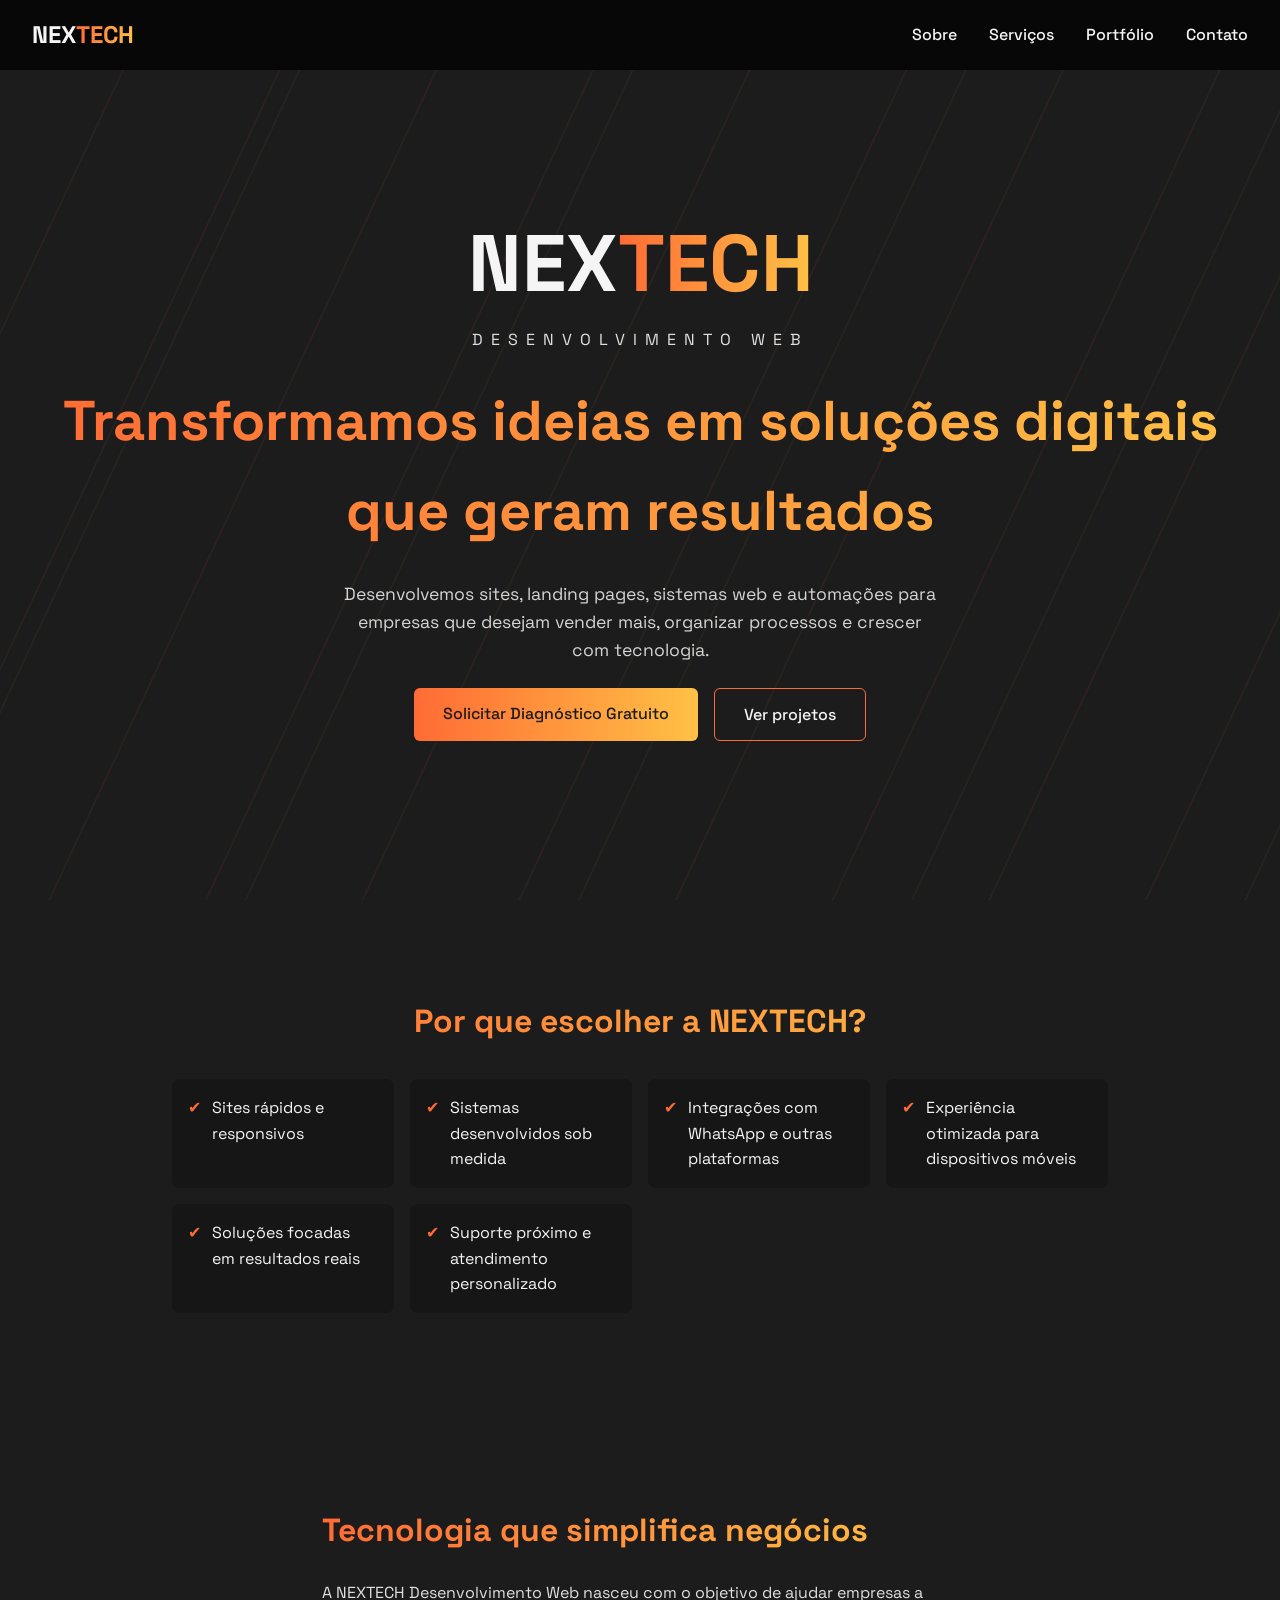
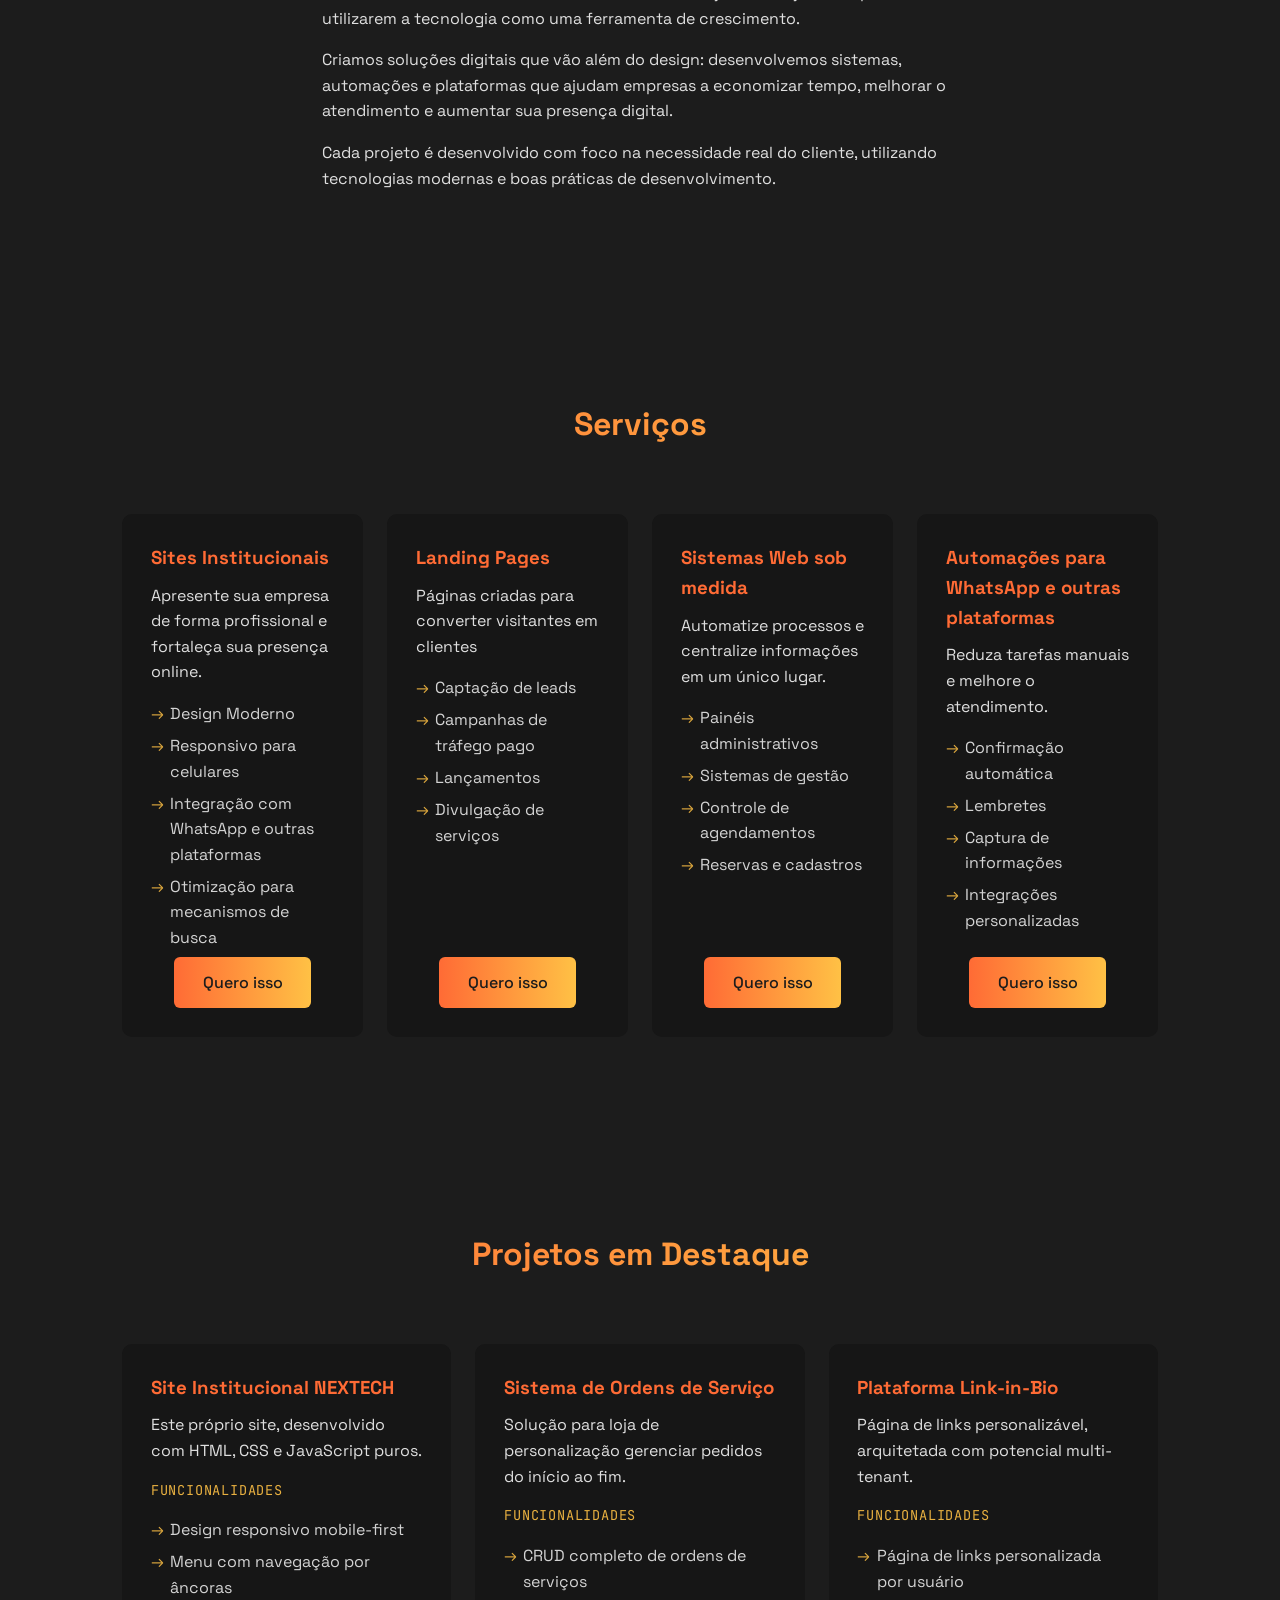
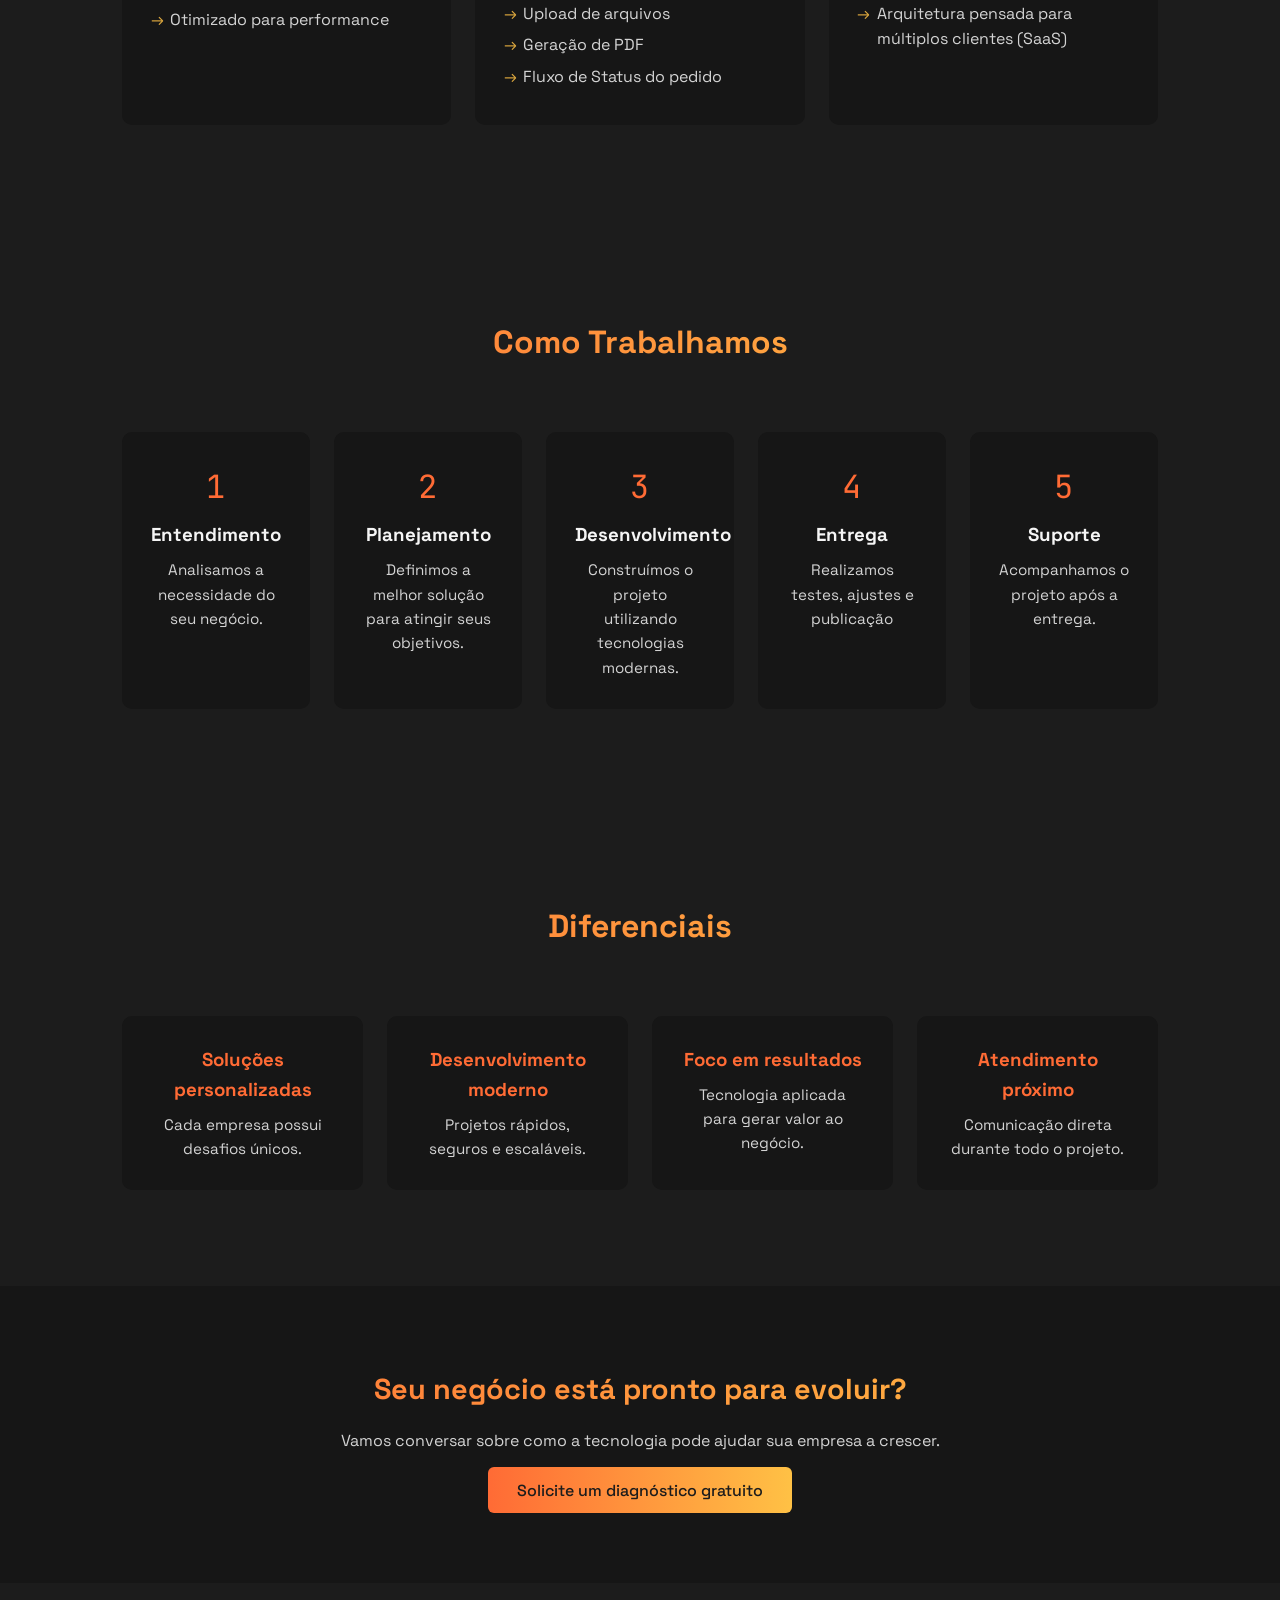
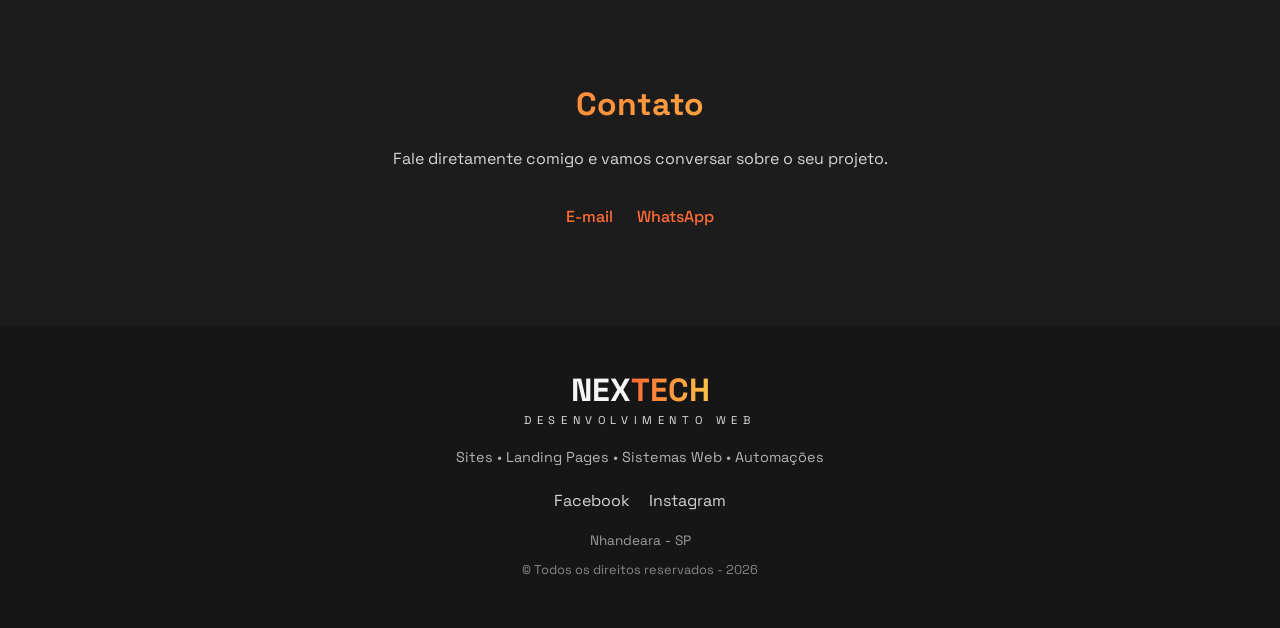
<file: index.html>
<!doctype html>
<html lang="pt-br">
  <head>
    <meta charset="UTF-8" />
    <meta name="viewport" content="width=device-width, initial-scale=1.0" />
    <link rel="preconnect" href="https://fonts.googleapis.com" />
    <link rel="preconnect" href="https://fonts.gstatic.com" crossorigin="" />
    <link
      href="https://fonts.googleapis.com/css2?family=JetBrains+Mono:wght@400;500&family=Space+Grotesk:wght@400;500;700&display=swap"
      rel="stylesheet"
    />
    <link rel="stylesheet" href="index.css" />
    <title>NEXTECH - Desenvolvimento Web</title>
  </head>
  <body>
    <header>
      <nav>
        <a href="#hero" class="logo">
          <span class="marca-nex">NEX</span><span class="marca-tech">TECH</span>
        </a>
        <ul class="nav-menu">
          <li><a href="#sobre">Sobre</a></li>
          <li><a href="#servicos">Serviços</a></li>
          <li><a href="#portfolio">Portfólio</a></li>
          <li><a href="#contato">Contato</a></li>
        </ul>
        <button class="menu-toggle" aria-label="Abrir menu">
          <span></span>
          <span></span>
          <span></span>
        </button>
      </nav>
    </header>
    <main>
      <section id="hero">
        <p class="marca"><span class="marca-nex">NEX</span><span class="marca-tech">TECH</span></p>
        <p class="marca-sub">DESENVOLVIMENTO WEB</p>
        <h1>Transformamos ideias em soluções digitais que geram resultados</h1>
        <p class="subtitle">
          Desenvolvemos sites, landing pages, sistemas web e automações para empresas que desejam
          vender mais, organizar processos e crescer com tecnologia.
        </p>
        <div class="hero-cta">
          <a href="#contato" class="btn btn-primary">Solicitar Diagnóstico Gratuito</a>
          <a href="#portfolio" class="btn btn-secondary">Ver projetos</a>
        </div>
      </section>

      <section id="credibilidade">
        <h2>Por que escolher a NEXTECH?</h2>
        <ul class="credibilidade-lista">
          <li>Sites rápidos e responsivos</li>
          <li>Sistemas desenvolvidos sob medida</li>
          <li>Integrações com WhatsApp e outras plataformas</li>
          <li>Experiência otimizada para dispositivos móveis</li>
          <li>Soluções focadas em resultados reais</li>
          <li>Suporte próximo e atendimento personalizado</li>
        </ul>
      </section>

      <section id="sobre">
        <h2>Tecnologia que simplifica negócios</h2>
        <p>
          A NEXTECH Desenvolvimento Web nasceu com o objetivo de ajudar empresas a utilizarem a tecnologia
          como uma ferramenta de crescimento.
        </p>
        <p>
          Criamos soluções digitais que vão além do design: desenvolvemos sistemas, automações e
          plataformas que ajudam empresas a economizar tempo, melhorar o atendimento e aumentar sua
          presença digital.
        </p>
        <p>
          Cada projeto é desenvolvido com foco na necessidade real do cliente, utilizando
          tecnologias modernas e boas práticas de desenvolvimento.
        </p>
      </section>

      <section id="servicos">
        <h2>Serviços</h2>

        <div class="servico-card">
          <h3>Sites Institucionais</h3>
          <p>Apresente sua empresa de forma profissional e fortaleça sua presença online.</p>
          <ul>
            <li>Design Moderno</li>
            <li>Responsivo para celulares</li>
            <li>Integração com WhatsApp e outras plataformas</li>
            <li>Otimização para mecanismos de busca</li>
          </ul>
          <a
            href="https://wa.me/5517997565260?text=Olá!%20Quero%20um%20orçamento%20de%20site%20institucional%20para%20minha%20empresa."
            class="btn btn-primary"
            target="_blank"
            rel="noopener noreferrer"
            >Quero isso</a
          >
        </div>

        <div class="servico-card">
          <h3>Landing Pages</h3>
          <p>Páginas criadas para converter visitantes em clientes</p>
          <ul>
            <li>Captação de leads</li>
            <li>Campanhas de tráfego pago</li>
            <li>Lançamentos</li>
            <li>Divulgação de serviços</li>
          </ul>
          <a
            href="https://wa.me/5517997565260?text=Olá!%20Quero%20um%20orçamento%20de%20landing%20page%20para%20minha%20empresa."
            class="btn btn-primary"
            target="_blank"
            rel="noopener noreferrer"
            >Quero isso</a
          >
        </div>

        <div class="servico-card">
          <h3>Sistemas Web sob medida</h3>
          <p>Automatize processos e centralize informações em um único lugar.</p>
          <ul>
            <li>Painéis administrativos</li>
            <li>Sistemas de gestão</li>
            <li>Controle de agendamentos</li>
            <li>Reservas e cadastros</li>
          </ul>
          <a
            href="https://wa.me/5517997565260?text=Olá!%20Quero%20um%20orçamento%20de%20sistema%20web%20sob%20medida%20para%20minha%20empresa."
            class="btn btn-primary"
            target="_blank"
            rel="noopener noreferrer"
            >Quero isso</a
          >
        </div>

        <div class="servico-card">
          <h3>Automações para WhatsApp e outras plataformas</h3>
          <p>Reduza tarefas manuais e melhore o atendimento.</p>
          <ul>
            <li>Confirmação automática</li>
            <li>Lembretes</li>
            <li>Captura de informações</li>
            <li>Integrações personalizadas</li>
          </ul>
          <a
            href="https://wa.me/5517997565260?text=Olá!%20Quero%20um%20orçamento%20de%20automação%20para%20WhatsApp%20para%20minha%20empresa."
            class="btn btn-primary"
            target="_blank"
            rel="noopener noreferrer"
            >Quero isso</a
          >
        </div>
      </section>

      <section id="portfolio">
        <h2>Projetos em Destaque</h2>

        <div class="projeto-card">
          <h3>Site Institucional NEXTECH</h3>
          <p>Este próprio site, desenvolvido com HTML, CSS e JavaScript puros.</p>
          <p class="projeto-funcionalidades-titulo">Funcionalidades</p>
          <ul>
            <li>Design responsivo mobile-first</li>
            <li>Menu com navegação por âncoras</li>
            <li>Otimizado para performance</li>
          </ul>
        </div>
        <div class="projeto-card">
          <h3>Sistema de Ordens de Serviço</h3>
          <p>Solução para loja de personalização gerenciar pedidos do início ao fim.</p>
          <p class="projeto-funcionalidades-titulo">Funcionalidades</p>
          <ul>
            <li>CRUD completo de ordens de serviços</li>
            <li>Upload de arquivos</li>
            <li>Geração de PDF</li>
            <li>Fluxo de Status do pedido</li>
          </ul>
        </div>
        <div class="projeto-card">
          <h3>Plataforma Link-in-Bio</h3>
          <p>Página de links personalizável, arquitetada com potencial multi-tenant.</p>
          <p class="projeto-funcionalidades-titulo">Funcionalidades</p>
          <ul>
            <li>Página de links personalizada por usuário</li>
            <li>Arquitetura pensada para múltiplos clientes (SaaS)</li>
          </ul>
        </div>
      </section>

      <section id="como-trabalhamos">
        <h2>Como Trabalhamos</h2>
        <div class="etapa">
          <span class="etapa-numero">1</span>
          <h3>Entendimento</h3>
          <p>Analisamos a necessidade do seu negócio.</p>
        </div>
        <div class="etapa">
          <span class="etapa-numero">2</span>
          <h3>Planejamento</h3>
          <p>Definimos a melhor solução para atingir seus objetivos.</p>
        </div>
        <div class="etapa">
          <span class="etapa-numero">3</span>
          <h3>Desenvolvimento</h3>
          <p>Construímos o projeto utilizando tecnologias modernas.</p>
        </div>
        <div class="etapa">
          <span class="etapa-numero">4</span>
          <h3>Entrega</h3>
          <p>Realizamos testes, ajustes e publicação</p>
        </div>
        <div class="etapa">
          <span class="etapa-numero">5</span>
          <h3>Suporte</h3>
          <p>Acompanhamos o projeto após a entrega.</p>
        </div>
      </section>

      <section id="diferenciais">
        <h2>Diferenciais</h2>

        <div class="diferencial-card">
          <h3>Soluções personalizadas</h3>
          <p>Cada empresa possui desafios únicos.</p>
        </div>
        <div class="diferencial-card">
          <h3>Desenvolvimento moderno</h3>
          <p>Projetos rápidos, seguros e escaláveis.</p>
        </div>
        <div class="diferencial-card">
          <h3>Foco em resultados</h3>
          <p>Tecnologia aplicada para gerar valor ao negócio.</p>
        </div>
        <div class="diferencial-card">
          <h3>Atendimento próximo</h3>
          <p>Comunicação direta durante todo o projeto.</p>
        </div>
      </section>

      <section id="cta-final">
        <h2>Seu negócio está pronto para evoluir?</h2>
        <p>Vamos conversar sobre como a tecnologia pode ajudar sua empresa a crescer.</p>
        <a href="#contato" class="btn btn-primary">Solicite um diagnóstico gratuito</a>
      </section>

      <section id="contato">
        <h2>Contato</h2>
        <p>Fale diretamente comigo e vamos conversar sobre o seu projeto.</p>
        <ul class="contato-lista">
          <li><a href="mailto:nextechwebstudio@gmail.com">E-mail</a></li>
          <li>
            <a
              href="https://wa.me/5517997565260?text=Olá!%20Vim%20do%20site%20da%20NEXTECH%20e%20gostaria%20de%20um%20orçamento."
              >WhatsApp</a
            >
          </li>
        </ul>
      </section>
    </main>
    <footer>
      <p class="footer-marca">
        <span class="marca-nex">NEX</span><span class="marca-tech">TECH</span>
      </p>
      <p class="marca-sub">DESENVOLVIMENTO WEB</p>
      <p class="footer-tagline">Sites &bull; Landing Pages &bull; Sistemas Web &bull; Automações</p>
      <ul class="footer-redes">
        <li><a href="https://www.facebook.com/share/1C4meRafsn/">Facebook</a></li>
        <li><a href="https://www.instagram.com/nextech.webstudio/">Instagram</a></li>
      </ul>
      <p class="footer-localizacao">Nhandeara - SP</p>
      <p>&copy; Todos os direitos reservados - 2026</p>
    </footer>
    <script src="index.js"></script>
  </body>
</html>
</file>
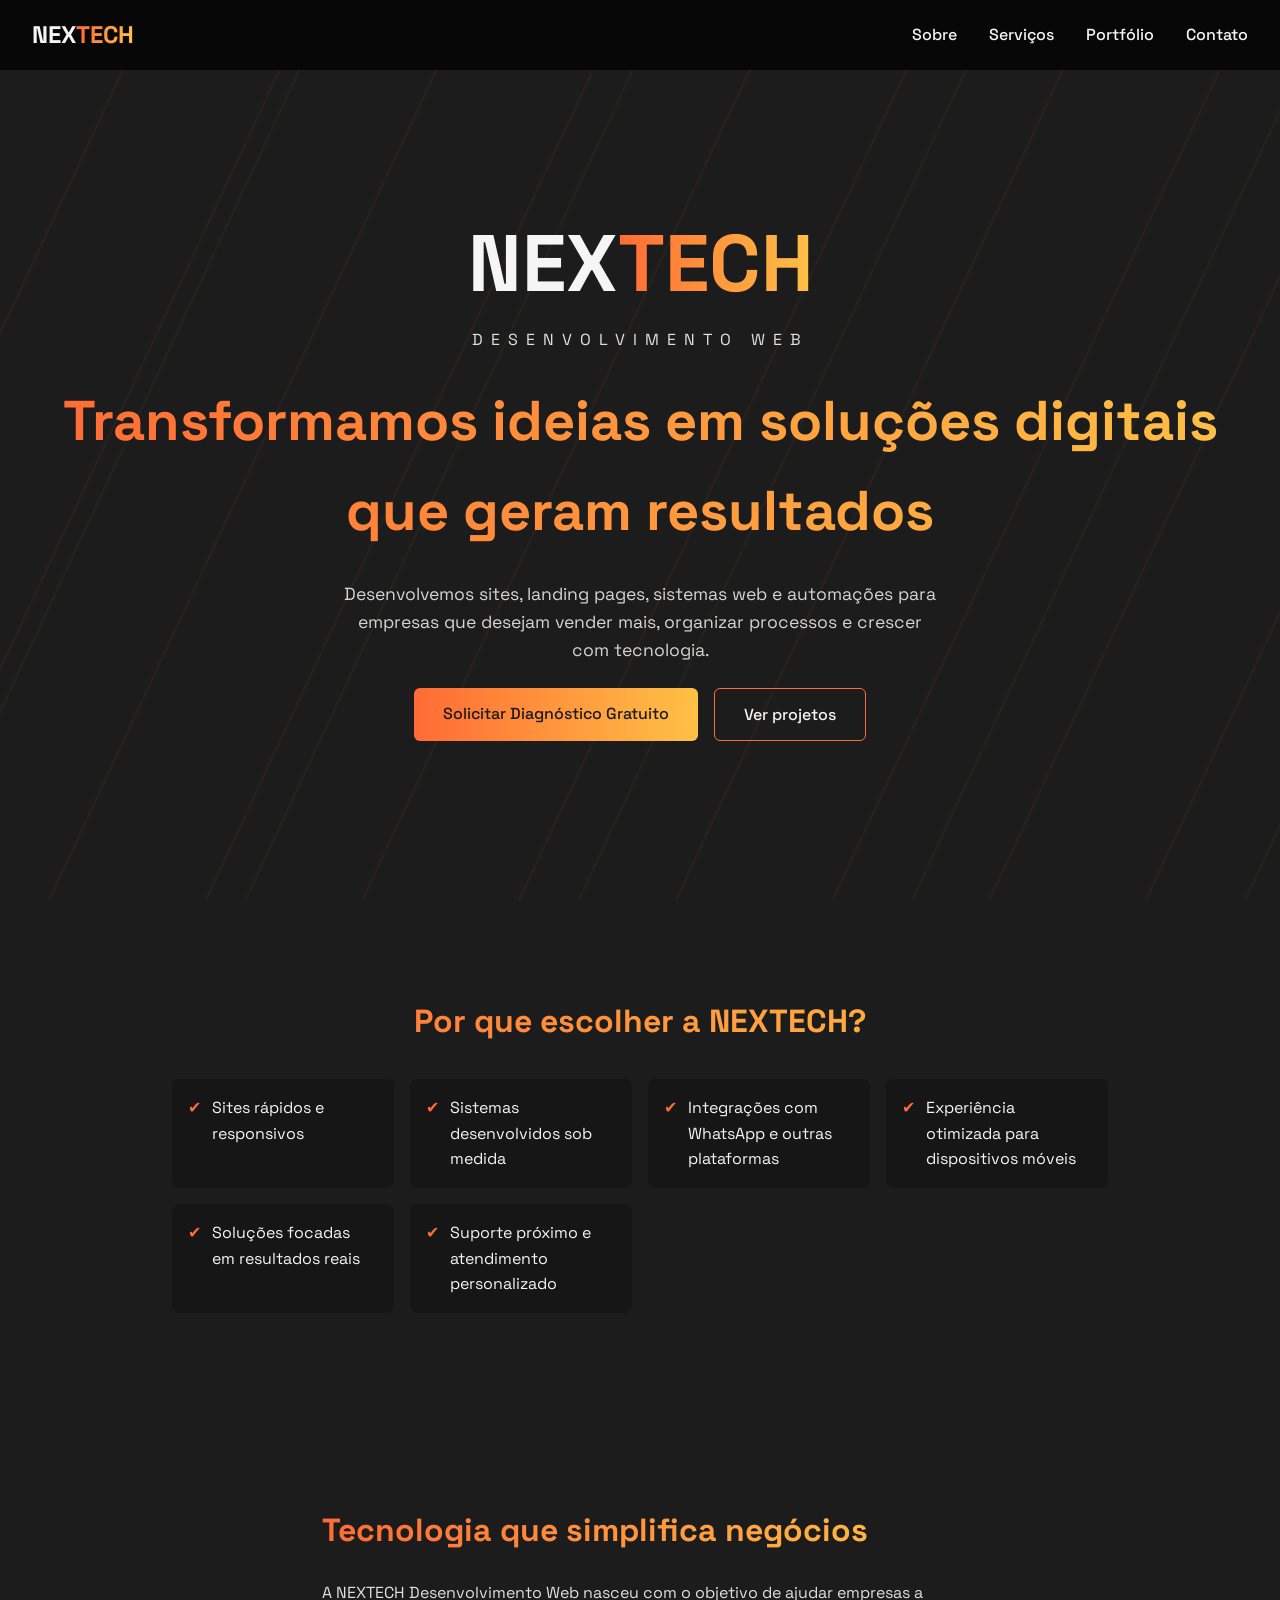
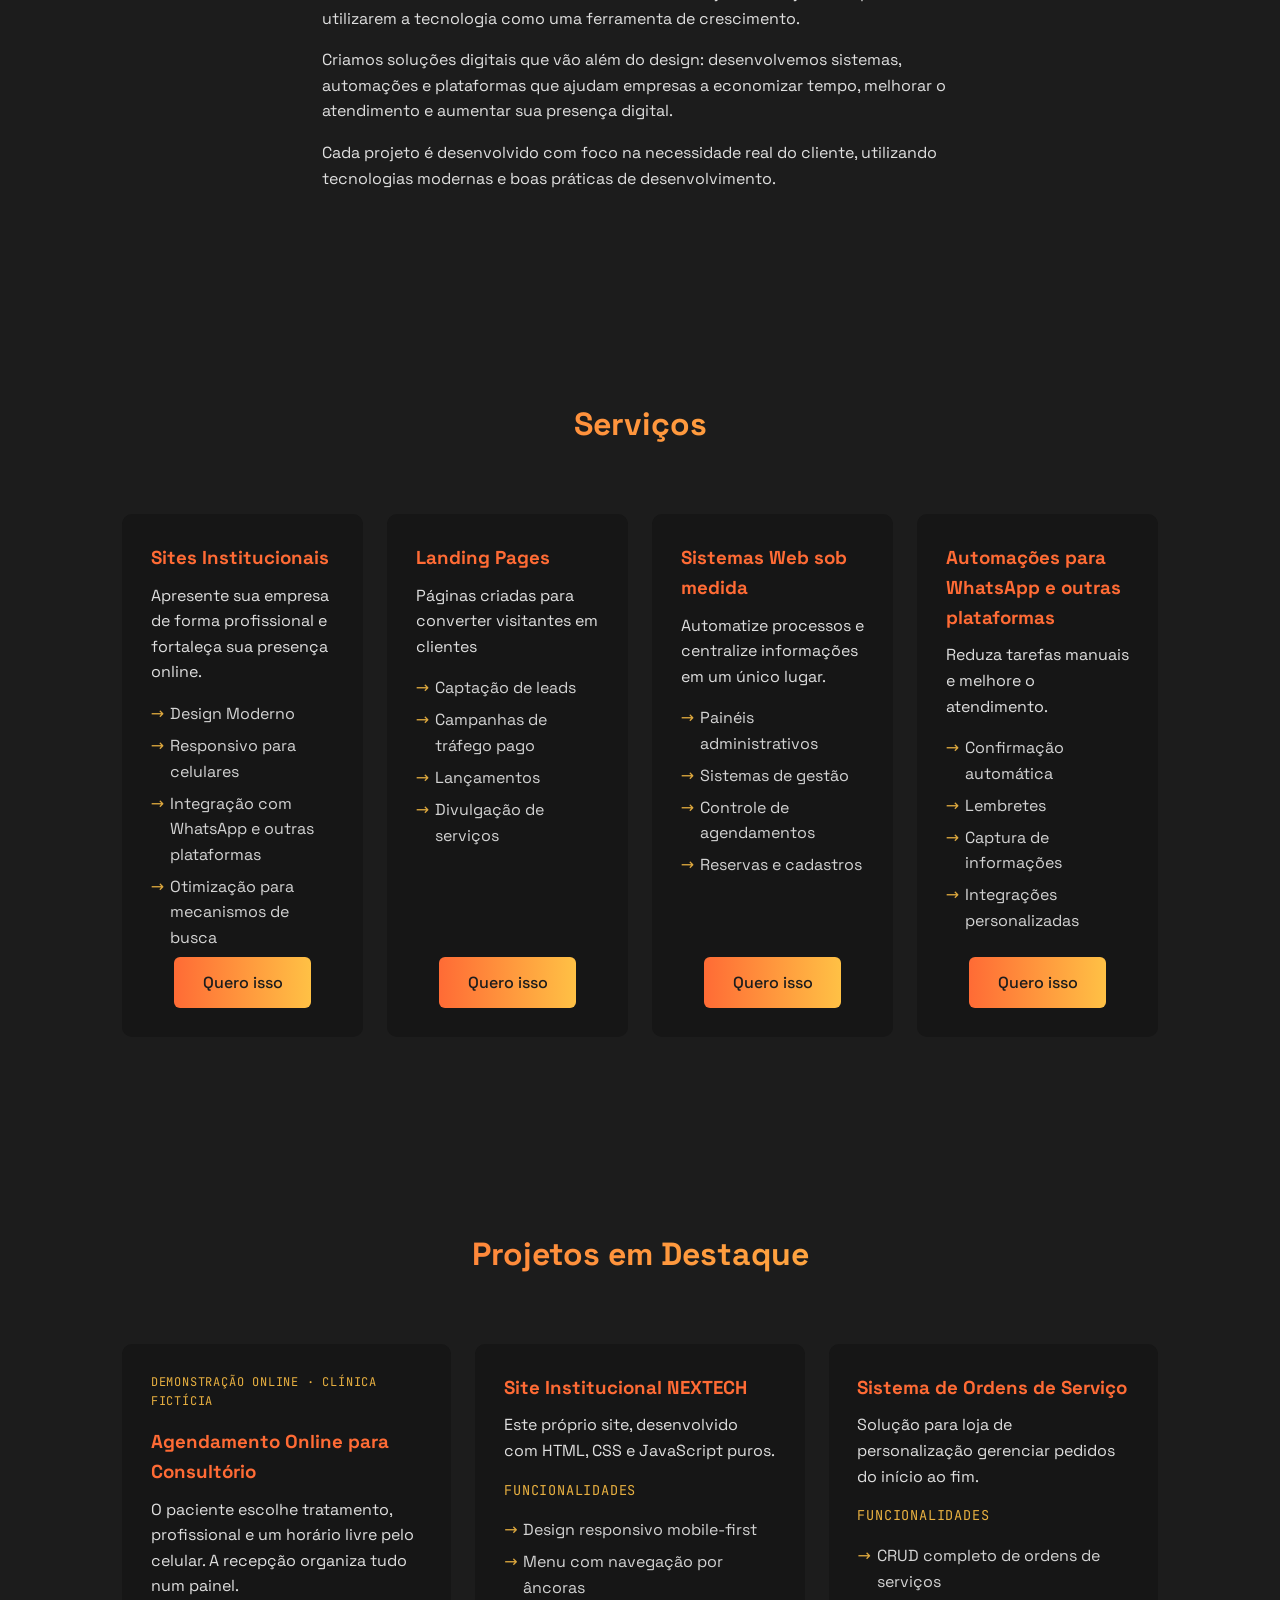
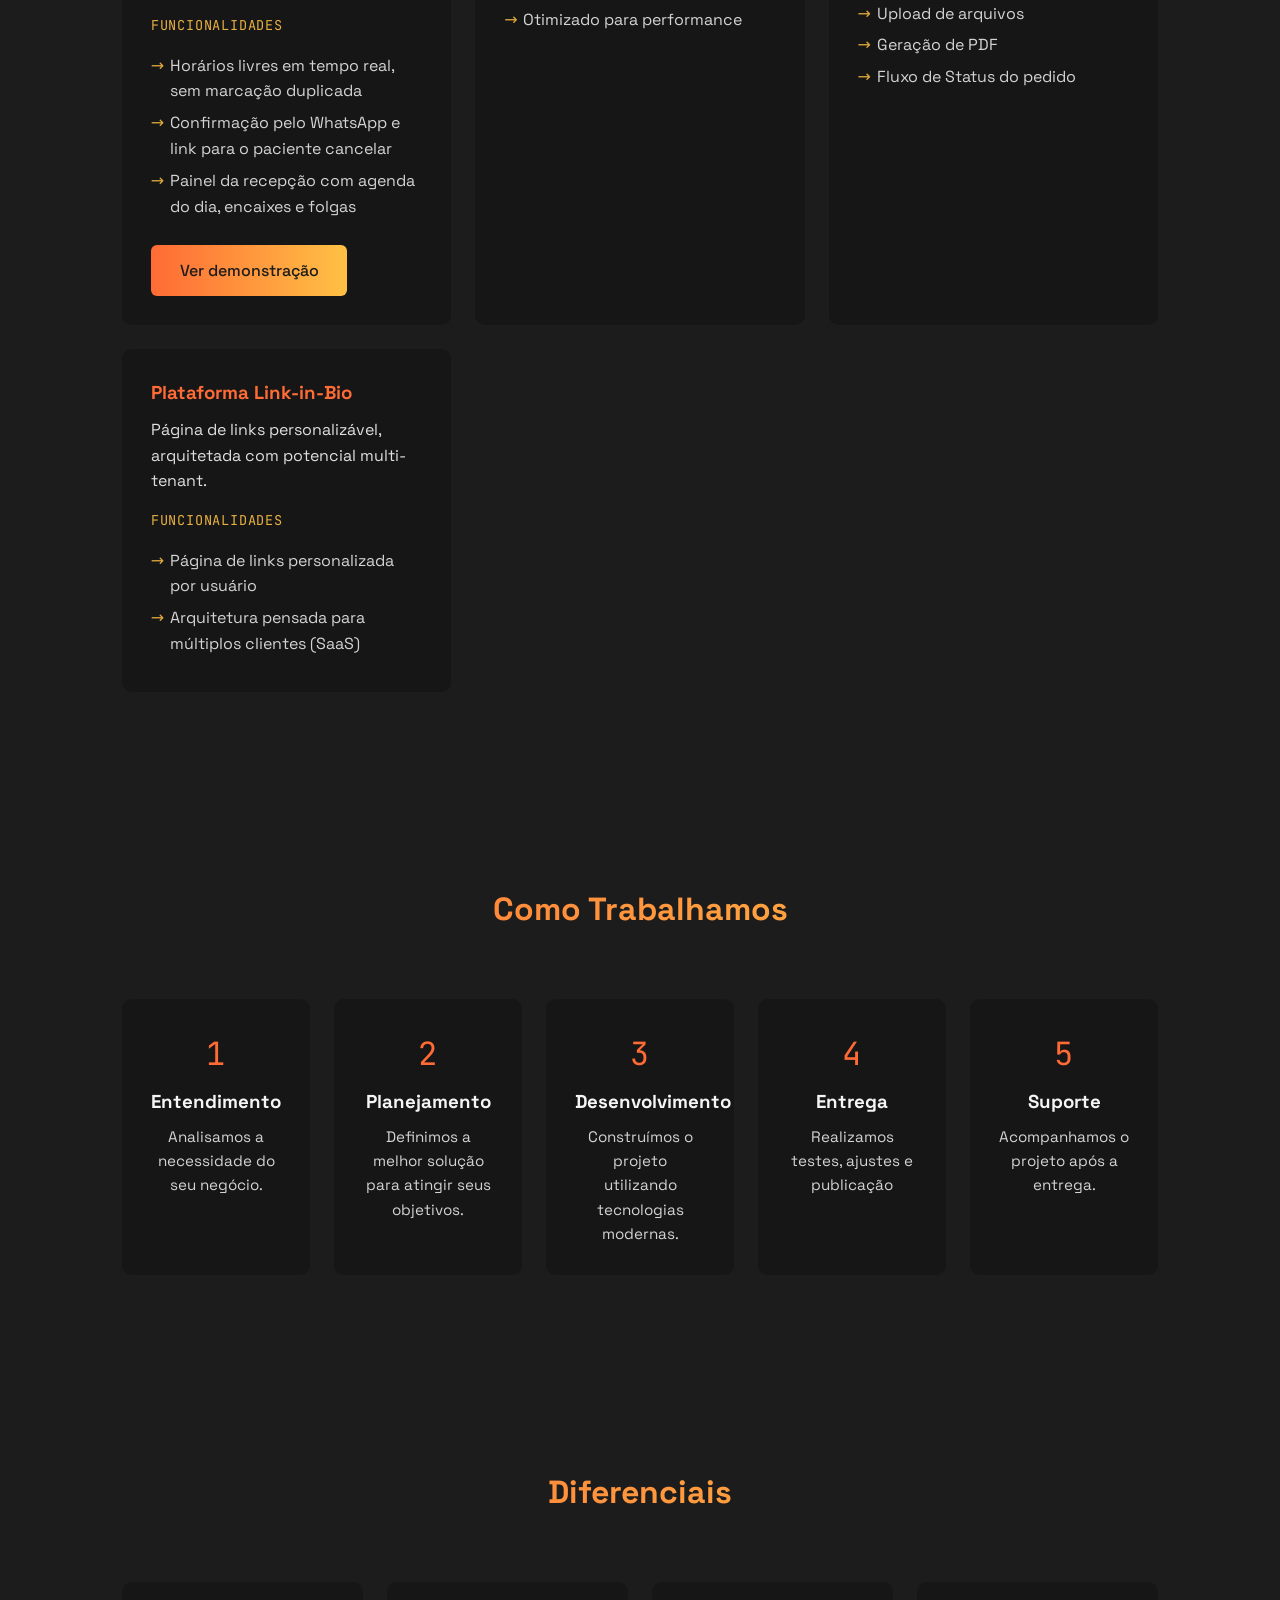
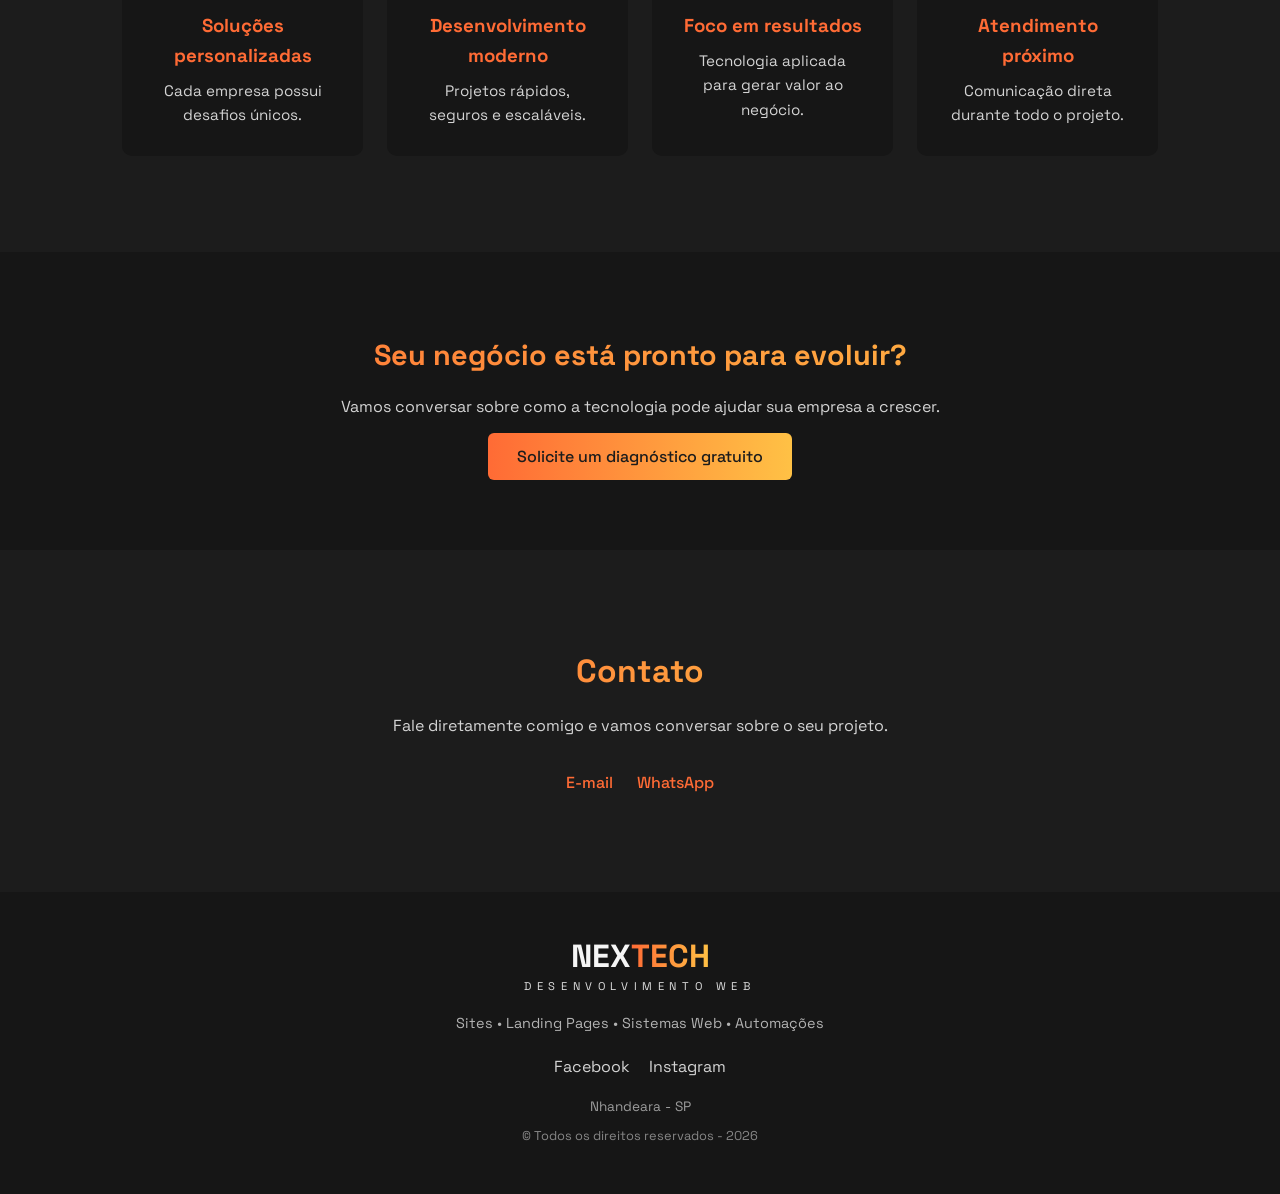
<file: site/index.html>
<!doctype html>
<html lang="pt-br">
  <head>
    <meta charset="UTF-8" />
    <meta name="viewport" content="width=device-width, initial-scale=1.0" />
    <link rel="preload" href="fonts/space-grotesk-latin-400-normal.woff2" as="font" type="font/woff2" crossorigin />
    <link rel="preload" href="fonts/space-grotesk-latin-700-normal.woff2" as="font" type="font/woff2" crossorigin />
    <link rel="stylesheet" href="index.css" />
    <title>NEXTECH - Desenvolvimento Web</title>
  </head>
  <body>
    <header>
      <nav>
        <a href="#hero" class="logo">
          <span class="marca-nex">NEX</span><span class="marca-tech">TECH</span>
        </a>
        <ul class="nav-menu">
          <li><a href="#sobre">Sobre</a></li>
          <li><a href="#servicos">Serviços</a></li>
          <li><a href="#portfolio">Portfólio</a></li>
          <li><a href="#contato">Contato</a></li>
        </ul>
        <button class="menu-toggle" aria-label="Abrir menu">
          <span></span>
          <span></span>
          <span></span>
        </button>
      </nav>
    </header>
    <main>
      <section id="hero">
        <p class="marca"><span class="marca-nex">NEX</span><span class="marca-tech">TECH</span></p>
        <p class="marca-sub">DESENVOLVIMENTO WEB</p>
        <h1>Transformamos ideias em soluções digitais que geram resultados</h1>
        <p class="subtitle">
          Desenvolvemos sites, landing pages, sistemas web e automações para empresas que desejam
          vender mais, organizar processos e crescer com tecnologia.
        </p>
        <div class="hero-cta">
          <a href="#contato" class="btn btn-primary">Solicitar Diagnóstico Gratuito</a>
          <a href="#portfolio" class="btn btn-secondary">Ver projetos</a>
        </div>
      </section>

      <section id="credibilidade">
        <h2>Por que escolher a NEXTECH?</h2>
        <ul class="credibilidade-lista">
          <li>Sites rápidos e responsivos</li>
          <li>Sistemas desenvolvidos sob medida</li>
          <li>Integrações com WhatsApp e outras plataformas</li>
          <li>Experiência otimizada para dispositivos móveis</li>
          <li>Soluções focadas em resultados reais</li>
          <li>Suporte próximo e atendimento personalizado</li>
        </ul>
      </section>

      <section id="sobre">
        <h2>Tecnologia que simplifica negócios</h2>
        <p>
          A NEXTECH Desenvolvimento Web nasceu com o objetivo de ajudar empresas a utilizarem a tecnologia
          como uma ferramenta de crescimento.
        </p>
        <p>
          Criamos soluções digitais que vão além do design: desenvolvemos sistemas, automações e
          plataformas que ajudam empresas a economizar tempo, melhorar o atendimento e aumentar sua
          presença digital.
        </p>
        <p>
          Cada projeto é desenvolvido com foco na necessidade real do cliente, utilizando
          tecnologias modernas e boas práticas de desenvolvimento.
        </p>
      </section>

      <section id="servicos">
        <h2>Serviços</h2>

        <div class="servico-card">
          <h3>Sites Institucionais</h3>
          <p>Apresente sua empresa de forma profissional e fortaleça sua presença online.</p>
          <ul>
            <li>Design Moderno</li>
            <li>Responsivo para celulares</li>
            <li>Integração com WhatsApp e outras plataformas</li>
            <li>Otimização para mecanismos de busca</li>
          </ul>
          <a
            href="https://wa.me/5517997565260?text=Olá!%20Quero%20um%20orçamento%20de%20site%20institucional%20para%20minha%20empresa."
            class="btn btn-primary"
            target="_blank"
            rel="noopener noreferrer"
            >Quero isso</a
          >
        </div>

        <div class="servico-card">
          <h3>Landing Pages</h3>
          <p>Páginas criadas para converter visitantes em clientes</p>
          <ul>
            <li>Captação de leads</li>
            <li>Campanhas de tráfego pago</li>
            <li>Lançamentos</li>
            <li>Divulgação de serviços</li>
          </ul>
          <a
            href="https://wa.me/5517997565260?text=Olá!%20Quero%20um%20orçamento%20de%20landing%20page%20para%20minha%20empresa."
            class="btn btn-primary"
            target="_blank"
            rel="noopener noreferrer"
            >Quero isso</a
          >
        </div>

        <div class="servico-card">
          <h3>Sistemas Web sob medida</h3>
          <p>Automatize processos e centralize informações em um único lugar.</p>
          <ul>
            <li>Painéis administrativos</li>
            <li>Sistemas de gestão</li>
            <li>Controle de agendamentos</li>
            <li>Reservas e cadastros</li>
          </ul>
          <a
            href="https://wa.me/5517997565260?text=Olá!%20Quero%20um%20orçamento%20de%20sistema%20web%20sob%20medida%20para%20minha%20empresa."
            class="btn btn-primary"
            target="_blank"
            rel="noopener noreferrer"
            >Quero isso</a
          >
        </div>

        <div class="servico-card">
          <h3>Automações para WhatsApp e outras plataformas</h3>
          <p>Reduza tarefas manuais e melhore o atendimento.</p>
          <ul>
            <li>Confirmação automática</li>
            <li>Lembretes</li>
            <li>Captura de informações</li>
            <li>Integrações personalizadas</li>
          </ul>
          <a
            href="https://wa.me/5517997565260?text=Olá!%20Quero%20um%20orçamento%20de%20automação%20para%20WhatsApp%20para%20minha%20empresa."
            class="btn btn-primary"
            target="_blank"
            rel="noopener noreferrer"
            >Quero isso</a
          >
        </div>
      </section>

      <section id="portfolio">
        <h2>Projetos em Destaque</h2>

        <div class="projeto-card">
          <p class="projeto-selo">Demonstração online · clínica fictícia</p>
          <h3>Agendamento Online para Consultório</h3>
          <p>O paciente escolhe tratamento, profissional e um horário livre pelo celular. A recepção organiza tudo num painel.</p>
          <p class="projeto-funcionalidades-titulo">Funcionalidades</p>
          <ul>
            <li>Horários livres em tempo real, sem marcação duplicada</li>
            <li>Confirmação pelo WhatsApp e link para o paciente cancelar</li>
            <li>Painel da recepção com agenda do dia, encaixes e folgas</li>
          </ul>
          <a
            href="https://nextech-demo-agendamento.netlify.app"
            class="btn btn-primary"
            target="_blank"
            rel="noopener noreferrer"
            >Ver demonstração</a
          >
        </div>

        <div class="projeto-card">
          <h3>Site Institucional NEXTECH</h3>
          <p>Este próprio site, desenvolvido com HTML, CSS e JavaScript puros.</p>
          <p class="projeto-funcionalidades-titulo">Funcionalidades</p>
          <ul>
            <li>Design responsivo mobile-first</li>
            <li>Menu com navegação por âncoras</li>
            <li>Otimizado para performance</li>
          </ul>
        </div>
        <div class="projeto-card">
          <h3>Sistema de Ordens de Serviço</h3>
          <p>Solução para loja de personalização gerenciar pedidos do início ao fim.</p>
          <p class="projeto-funcionalidades-titulo">Funcionalidades</p>
          <ul>
            <li>CRUD completo de ordens de serviços</li>
            <li>Upload de arquivos</li>
            <li>Geração de PDF</li>
            <li>Fluxo de Status do pedido</li>
          </ul>
        </div>
        <div class="projeto-card">
          <h3>Plataforma Link-in-Bio</h3>
          <p>Página de links personalizável, arquitetada com potencial multi-tenant.</p>
          <p class="projeto-funcionalidades-titulo">Funcionalidades</p>
          <ul>
            <li>Página de links personalizada por usuário</li>
            <li>Arquitetura pensada para múltiplos clientes (SaaS)</li>
          </ul>
        </div>
      </section>

      <section id="como-trabalhamos">
        <h2>Como Trabalhamos</h2>
        <div class="etapa">
          <span class="etapa-numero">1</span>
          <h3>Entendimento</h3>
          <p>Analisamos a necessidade do seu negócio.</p>
        </div>
        <div class="etapa">
          <span class="etapa-numero">2</span>
          <h3>Planejamento</h3>
          <p>Definimos a melhor solução para atingir seus objetivos.</p>
        </div>
        <div class="etapa">
          <span class="etapa-numero">3</span>
          <h3>Desenvolvimento</h3>
          <p>Construímos o projeto utilizando tecnologias modernas.</p>
        </div>
        <div class="etapa">
          <span class="etapa-numero">4</span>
          <h3>Entrega</h3>
          <p>Realizamos testes, ajustes e publicação</p>
        </div>
        <div class="etapa">
          <span class="etapa-numero">5</span>
          <h3>Suporte</h3>
          <p>Acompanhamos o projeto após a entrega.</p>
        </div>
      </section>

      <section id="diferenciais">
        <h2>Diferenciais</h2>

        <div class="diferencial-card">
          <h3>Soluções personalizadas</h3>
          <p>Cada empresa possui desafios únicos.</p>
        </div>
        <div class="diferencial-card">
          <h3>Desenvolvimento moderno</h3>
          <p>Projetos rápidos, seguros e escaláveis.</p>
        </div>
        <div class="diferencial-card">
          <h3>Foco em resultados</h3>
          <p>Tecnologia aplicada para gerar valor ao negócio.</p>
        </div>
        <div class="diferencial-card">
          <h3>Atendimento próximo</h3>
          <p>Comunicação direta durante todo o projeto.</p>
        </div>
      </section>

      <section id="cta-final">
        <h2>Seu negócio está pronto para evoluir?</h2>
        <p>Vamos conversar sobre como a tecnologia pode ajudar sua empresa a crescer.</p>
        <a href="#contato" class="btn btn-primary">Solicite um diagnóstico gratuito</a>
      </section>

      <section id="contato">
        <h2>Contato</h2>
        <p>Fale diretamente comigo e vamos conversar sobre o seu projeto.</p>
        <ul class="contato-lista">
          <li><a href="mailto:nextechwebstudio@gmail.com">E-mail</a></li>
          <li>
            <a
              href="https://wa.me/5517997565260?text=Olá!%20Vim%20do%20site%20da%20NEXTECH%20e%20gostaria%20de%20um%20orçamento."
              >WhatsApp</a
            >
          </li>
        </ul>
      </section>
    </main>
    <footer>
      <p class="footer-marca">
        <span class="marca-nex">NEX</span><span class="marca-tech">TECH</span>
      </p>
      <p class="marca-sub">DESENVOLVIMENTO WEB</p>
      <p class="footer-tagline">Sites &bull; Landing Pages &bull; Sistemas Web &bull; Automações</p>
      <ul class="footer-redes">
        <li><a href="https://www.facebook.com/share/1C4meRafsn/">Facebook</a></li>
        <li><a href="https://www.instagram.com/nextech.webstudio/">Instagram</a></li>
      </ul>
      <p class="footer-localizacao">Nhandeara - SP</p>
      <p>&copy; Todos os direitos reservados - 2026</p>
    </footer>
    <script src="index.js"></script>
  </body>
</html>
</file>
<file: index.css>
* {
  margin: 0;
  padding: 0;
  box-sizing: border-box;
}

:root {
  --bg: #1c1c1c;
  --bg-dark: rgba(18, 18, 18 , 0.55);
  --text: #f5f5f5;
  --laranja: #ff6b35;
  --dourado: #ffc145;
  --gradiente: linear-gradient(90deg, var(--laranja), var(--dourado));
}

body {
  background-color: var(--bg);
  color: var(--text);
  font-family: 'Space Grotesk', system-ui, sans-serif;
  line-height: 1.6;
  background-image:
    repeating-linear-gradient(
      115deg,
      transparent 0px,
      transparent 140px,
      rgba(255, 107, 53, 0.06) 140px,
      rgba(255, 107, 53, 0.06) 142px
    ),
    repeating-linear-gradient(
      115deg,
      transparent 0px,
      transparent 300px,
      rgba(255, 193, 69, 0.04) 300px,
      rgba(255, 193, 69, 0.04) 302px
  );
  background-attachment: fixed;
}

h1, h2 {
  font-family: 'Space Grotesk', sans-serif;
  font-weight: 700;
  background: var(--gradiente);
  -webkit-background-clip: text;
  background-clip: text;
  color: transparent;
}

h3 {
  font-family: 'Space Grotesk', sans-serif;
  font-weight: 700;
}

.eyebrow,
.etapa-numero {
  font-family: 'JetBrains Mono', monospace;
  letter-spacing: 0.05em;
}

header {
  position: fixed;
  top: 0;
  left: 0;
  width: 100%;
  background-color: #080707;
  z-index: 1000;
}

nav {
  display: flex;
  align-items: center;
  justify-content: space-between;
  padding: 1rem 2rem;
  position: relative;
}

.logo {
  font-family: 'Space Grotesk', sans-serif;
  font-size: 1.5rem;
  font-weight: 700;
  color: var(--text);
  text-decoration: none;
}

.nav-menu {
  display: flex;
  gap: 2rem;
  list-style: none;
}

.nav-menu a {
  color: var(--text);
  text-decoration: none;
  font-weight: 500;
}

.menu-toggle {
  display: none;
}

#hero {
  min-height: 100vh;
  display: flex;
  flex-direction: column;
  justify-content: center;
  align-items: center;
  text-align: center;
  padding: 8rem 2rem 4rem;
  gap: 1.5rem;
}

#hero h1 {
  font-size: clamp(2rem, 5vw, 3.5rem);
  font-weight: 700;
}

#hero .subtitle {
  max-width: 600px;
  font-size: 1.1rem;
  opacity: 0.85;
}

.hero-cta {
  display: flex;
  gap: 1rem;
  flex-wrap: wrap;
  justify-content: center;
}

.btn-primary {
  background: var(--gradiente);
  color: var(--bg);
}

.btn-secondary {
  border: 1px solid var(--laranja);
  color: var(--text);
}

.btn {
  padding: 0.8rem 1.8rem;
  border-radius: 6px;
  text-decoration: none;
  font-weight: 500;
  transition: transform 0.2s ease;
}

.btn:hover {
  transform: translateY(-2px);
}

#credibilidade {
  padding: 6rem 2rem;
  max-width: 1000px;
  margin: 0 auto;
  text-align: center;
}

#credibilidade h2 {
  font-size: 2rem;
  margin-bottom: 2rem;
}

.credibilidade-lista {
  list-style: none;
  display: grid;
  grid-template-columns: repeat(auto-fit, minmax(220px, 1fr));
  gap: 1rem;
  text-align: left;
}

.credibilidade-lista li {
  background-color: var(--bg-dark);
  padding: 1rem 1.2rem 1rem 2.5rem;
  border-radius: 8px;
  position: relative;
}

.credibilidade-lista li::before {
  content: '\2714';
  color: var(--laranja);
  position: absolute;
  left: 1rem;
  top: 1rem;
}

#sobre {
  padding: 6rem 2rem;
  max-width: 700px;
  margin: 0 auto;
}

#sobre h2 {
  font-size: 2rem;
  margin-bottom: 1.5rem;
}

#sobre p {
  margin-bottom: 1rem;
  opacity: 0.9;
}

#servicos {
  padding: 6rem 2rem;
  max-width: 1100px;
  margin: 0 auto;
  text-align: center;
  display: grid;
  grid-template-columns: repeat(auto-fit, minmax(240px, 1fr));
  gap: 1.5rem;
}

#servicos h2 {
  font-size: 2rem;
  margin-bottom: 2.5rem;
  grid-column: 1 / -1;
}

.servico-card {
  background-color: var(--bg-dark);
  border-radius: 10px;
  padding: 1.8rem;
  text-align: left;
  display: flex;
  flex-direction: column;
}

.servico-card .btn{
  margin-top: auto;
  align-self: center;
}

.servico-card h3 {
  color: var(--laranja);
  margin-bottom: 0.6rem;
}

.servico-card p {
  margin-bottom: 1rem;
  opacity: 0.9;
}

.servico-card ul {
  list-style: none;
}

.servico-card li {
  padding-left: 1.2rem;
  position: relative;
  margin-bottom: 0.4rem;
  opacity: 0.85;
}

.servico-card li::before {
  content: '\2192';
  color: var(--dourado);
  position: absolute;
  left: 0;
}

#portfolio {
  padding: 6rem 2rem;
  max-width: 1100px;
  margin: 0 auto;
  text-align: center;
  display: grid;
  grid-template-columns: repeat(auto-fit, minmax(260px, 1fr));
  gap: 1.5rem;
}

#portfolio h2 {
  font-size: 2rem;
  margin-bottom: 2.5rem;
  grid-column: 1 / -1;
}

.projeto-card {
  background-color: var(--bg-dark);
  border-radius: 10px;
  padding: 1.8rem;
  text-align: left;
}

.projeto-card h3 {
  color: var(--laranja);
  margin-bottom: 0.6rem;
}

.projeto-card p {
  margin-bottom: 1rem;
  opacity: 0.9;
}

.projeto-funcionalidades-titulo {
  font-family: 'JetBrains Mono', monospace;
  font-size: 0.85rem;
  letter-spacing: 0.05rem;
  color: var(--dourado);
  margin-bottom: 0.5rem;
  text-transform: uppercase;
}

.projeto-card ul {
  list-style: none;
}

.projeto-card li {
  padding-left: 1.2rem;
  position: relative;
  margin-bottom: 0.4rem;
  opacity: 0.85;
}

.projeto-card li::before {
  content: '\2192';
  color: var(--dourado);
  position: absolute;
  left: 0;
}

#como-trabalhamos {
  padding: 6rem 2rem;
  max-width: 1100px;
  margin: 0 auto;
  text-align: center;
  display: grid;
  grid-template-columns: repeat(auto-fit, minmax(180px, 1fr));
  gap: 1.5rem;
}

#como-trabalhamos h2 {
  font-size: 2rem;
  margin-bottom: 2.5rem;
  grid-column: 1 / -1;
}

.etapa {
  background-color: var(--bg-dark);
  border-radius: 10px;
  padding: 1.8rem;
}

.etapa-numero {
  display: block;
  font-size: 2rem;
  color: var(--laranja);
  margin-bottom: 0.5rem;
}

.etapa h3 {
  margin-bottom: 0.5rem;
}

.etapa p {
  opacity: 0.85;
  font-size: 0.95rem;
}

#diferenciais {
  padding: 6rem 2rem;
  max-width: 1100px;
  margin: 0 auto;
  text-align: center;
  display: grid;
  grid-template-columns: repeat(auto-fit, minmax(220px, 1fr));
  gap: 1.5rem;
}

#diferenciais h2 {
  font-size: 2rem;
  margin-bottom: 2.5rem;
  grid-column: 1 / -1;
}

.diferencial-card {
  background-color: var(--bg-dark);
  border-radius: 10px;
  padding: 1.8rem;
}

.diferencial-card h3 {
  color: var(--laranja);
  margin-bottom: 0.5rem;
}

.diferencial-card p {
  opacity: 0.85;
  font-size: 0.95rem;
}

#cta-final {
  padding: 5rem 2rem;
  text-align: center;
  background-color: var(--bg-dark);
}

#cta-final h2 {
  font-size: 1.8rem;
  margin-bottom: 1rem;
}

#cta-final p {
  opacity: 0.85;
  margin-bottom: 1.5rem;
}

#contato {
  padding: 6rem 2rem;
  max-width: 700px;
  margin: 0 auto;
  text-align: center;
}

#contato h2 {
  font-size: 2rem;
  margin-bottom: 1rem;
}

#contato p {
  opacity: 0.85;
  margin-bottom: 2rem;
}

.contato-lista {
  list-style: none;
  display: flex;
  gap: 1.5rem;
  justify-content: center;
  flex-wrap: wrap;
}

.contato-lista a {
  color: var(--laranja);
  text-decoration: none;
  font-weight: 500;
  border-bottom: 1px solid transparent;
  transition: border-color 0.2s ease;
}

.contato-lista a:hover {
  border-color: var(--laranja);
}

footer {
  padding: 3rem 2rem;
  background-color: var(--bg-dark);
  text-align: center;
}

.footer-marca {
  font-family: 'Space Grotesk', sans-serif;
  font-size: 2rem;
  font-weight: 700;
  line-height: 1;
  margin-bottom: 0.4rem;
}

footer .marca-sub {
  font-size: 0.7rem;
  letter-spacing: 0.35rem;
  margin-bottom: 1rem;
}

.footer-tagline {
  opacity: 0.7;
  font-size: 0.9rem;
  margin-bottom: 1.2rem;
}

.footer-redes {
  list-style: none;
  display: flex;
  gap: 1.2rem;
  justify-content: center;
  margin-bottom: 1rem;
}

.footer-redes a {
  color: var(--text);
  text-decoration: none;
  opacity: 0.85;
}

.footer-redes a:hover {
  opacity: 1;
  color: var(--laranja);
}

.footer-localizacao {
  opacity: 0.6;
  font-size: 0.85rem;
  margin-bottom: 0.5rem;
}

footer p:last-child {
  opacity: 0.5;
  font-size: 0.8rem;
}

@media (max-width: 768px) {
  .nav-menu {
    display: none;
    position: absolute;
    top: 100%;
    left: 0;
    width: 100%;
    background-color: #121212;
    flex-direction: column;
    align-items: center;
    padding: 1.5rem 0;
    gap: 1.5rem;
  }

  .nav-menu.active {
    display: flex;
  }

  .menu-toggle {
    display: flex;
    flex-direction: column;
    justify-content: center;
    gap: 5px;
    background: none;
    border: none;
    cursor: pointer;
    padding: 0.5rem;
  }

  .menu-toggle span {
    width: 25px;
    height: 3px;
    background-color: var(--text);
    border-radius: 2px;
  }
}

.marca {
  font-family: 'Space Grotesk', sans-serif;
  font-weight: 700;
  font-size: clamp(2.5rem, 8vw, 5rem);
  line-height: 1;
}

.marca-nex {
  color: var(--text);
}

.marca-tech {
  background: var(--gradiente);
  -webkit-background-clip: text;
  background-clip: text;
  color: transparent;
}

.marca-sub {
  font-size: clamp(0.7rem, 2vw, 1rem);
  letter-spacing: 0.5em;
  opacity: 0.9;
}
</file>
<file: site/index.css>
/* Fontes hospedadas no próprio site (licença OFL em fonts/) */
@font-face {
  font-family: 'Space Grotesk';
  font-style: normal;
  font-weight: 400;
  font-display: swap;
  src: url('fonts/space-grotesk-latin-400-normal.woff2') format('woff2');
}

@font-face {
  font-family: 'Space Grotesk';
  font-style: normal;
  font-weight: 500;
  font-display: swap;
  src: url('fonts/space-grotesk-latin-500-normal.woff2') format('woff2');
}

@font-face {
  font-family: 'Space Grotesk';
  font-style: normal;
  font-weight: 700;
  font-display: swap;
  src: url('fonts/space-grotesk-latin-700-normal.woff2') format('woff2');
}

@font-face {
  font-family: 'JetBrains Mono';
  font-style: normal;
  font-weight: 400;
  font-display: swap;
  src: url('fonts/jetbrains-mono-latin-400-normal.woff2') format('woff2');
}

@font-face {
  font-family: 'JetBrains Mono';
  font-style: normal;
  font-weight: 500;
  font-display: swap;
  src: url('fonts/jetbrains-mono-latin-500-normal.woff2') format('woff2');
}

* {
  margin: 0;
  padding: 0;
  box-sizing: border-box;
}

:root {
  --bg: #1c1c1c;
  --bg-dark: rgba(18, 18, 18 , 0.55);
  --text: #f5f5f5;
  --laranja: #ff6b35;
  --dourado: #ffc145;
  --gradiente: linear-gradient(90deg, var(--laranja), var(--dourado));
}

body {
  background-color: var(--bg);
  color: var(--text);
  font-family: 'Space Grotesk', system-ui, sans-serif;
  line-height: 1.6;
  background-image:
    repeating-linear-gradient(
      115deg,
      transparent 0px,
      transparent 140px,
      rgba(255, 107, 53, 0.06) 140px,
      rgba(255, 107, 53, 0.06) 142px
    ),
    repeating-linear-gradient(
      115deg,
      transparent 0px,
      transparent 300px,
      rgba(255, 193, 69, 0.04) 300px,
      rgba(255, 193, 69, 0.04) 302px
  );
  background-attachment: fixed;
}

h1, h2 {
  font-family: 'Space Grotesk', sans-serif;
  font-weight: 700;
  background: var(--gradiente);
  -webkit-background-clip: text;
  background-clip: text;
  color: transparent;
}

h3 {
  font-family: 'Space Grotesk', sans-serif;
  font-weight: 700;
}

.eyebrow,
.etapa-numero {
  font-family: 'JetBrains Mono', monospace;
  letter-spacing: 0.05em;
}

header {
  position: fixed;
  top: 0;
  left: 0;
  width: 100%;
  background-color: #080707;
  z-index: 1000;
}

nav {
  display: flex;
  align-items: center;
  justify-content: space-between;
  padding: 1rem 2rem;
  position: relative;
}

.logo {
  font-family: 'Space Grotesk', sans-serif;
  font-size: 1.5rem;
  font-weight: 700;
  color: var(--text);
  text-decoration: none;
}

.nav-menu {
  display: flex;
  gap: 2rem;
  list-style: none;
}

.nav-menu a {
  color: var(--text);
  text-decoration: none;
  font-weight: 500;
}

.menu-toggle {
  display: none;
}

#hero {
  min-height: 100vh;
  display: flex;
  flex-direction: column;
  justify-content: center;
  align-items: center;
  text-align: center;
  padding: 8rem 2rem 4rem;
  gap: 1.5rem;
}

#hero h1 {
  font-size: clamp(2rem, 5vw, 3.5rem);
  font-weight: 700;
}

#hero .subtitle {
  max-width: 600px;
  font-size: 1.1rem;
  opacity: 0.85;
}

.hero-cta {
  display: flex;
  gap: 1rem;
  flex-wrap: wrap;
  justify-content: center;
}

.btn-primary {
  background: var(--gradiente);
  color: var(--bg);
}

.btn-secondary {
  border: 1px solid var(--laranja);
  color: var(--text);
}

.btn {
  padding: 0.8rem 1.8rem;
  border-radius: 6px;
  text-decoration: none;
  font-weight: 500;
  transition: transform 0.2s ease;
}

.btn:hover {
  transform: translateY(-2px);
}

#credibilidade {
  padding: 6rem 2rem;
  max-width: 1000px;
  margin: 0 auto;
  text-align: center;
}

#credibilidade h2 {
  font-size: 2rem;
  margin-bottom: 2rem;
}

.credibilidade-lista {
  list-style: none;
  display: grid;
  grid-template-columns: repeat(auto-fit, minmax(220px, 1fr));
  gap: 1rem;
  text-align: left;
}

.credibilidade-lista li {
  background-color: var(--bg-dark);
  padding: 1rem 1.2rem 1rem 2.5rem;
  border-radius: 8px;
  position: relative;
}

.credibilidade-lista li::before {
  content: '\2714';
  color: var(--laranja);
  position: absolute;
  left: 1rem;
  top: 1rem;
}

#sobre {
  padding: 6rem 2rem;
  max-width: 700px;
  margin: 0 auto;
}

#sobre h2 {
  font-size: 2rem;
  margin-bottom: 1.5rem;
}

#sobre p {
  margin-bottom: 1rem;
  opacity: 0.9;
}

#servicos {
  padding: 6rem 2rem;
  max-width: 1100px;
  margin: 0 auto;
  text-align: center;
  display: grid;
  grid-template-columns: repeat(auto-fit, minmax(240px, 1fr));
  gap: 1.5rem;
}

#servicos h2 {
  font-size: 2rem;
  margin-bottom: 2.5rem;
  grid-column: 1 / -1;
}

.servico-card {
  background-color: var(--bg-dark);
  border-radius: 10px;
  padding: 1.8rem;
  text-align: left;
  display: flex;
  flex-direction: column;
}

.servico-card .btn{
  margin-top: auto;
  align-self: center;
}

.servico-card h3 {
  color: var(--laranja);
  margin-bottom: 0.6rem;
}

.servico-card p {
  margin-bottom: 1rem;
  opacity: 0.9;
}

.servico-card ul {
  list-style: none;
}

.servico-card li {
  padding-left: 1.2rem;
  position: relative;
  margin-bottom: 0.4rem;
  opacity: 0.85;
}

.servico-card li::before {
  content: '\2192';
  color: var(--dourado);
  position: absolute;
  left: 0;
}

#portfolio {
  padding: 6rem 2rem;
  max-width: 1100px;
  margin: 0 auto;
  text-align: center;
  display: grid;
  grid-template-columns: repeat(auto-fit, minmax(260px, 1fr));
  gap: 1.5rem;
}

#portfolio h2 {
  font-size: 2rem;
  margin-bottom: 2.5rem;
  grid-column: 1 / -1;
}

.projeto-card {
  background-color: var(--bg-dark);
  border-radius: 10px;
  padding: 1.8rem;
  text-align: left;
  display: flex;
  flex-direction: column;
}

.projeto-card .btn {
  margin-top: auto;
  align-self: flex-start;
}

.projeto-card ul + .btn {
  margin-top: 1.2rem;
}

.projeto-selo {
  font-family: 'JetBrains Mono', monospace;
  font-size: 0.75rem;
  letter-spacing: 0.05rem;
  text-transform: uppercase;
  color: var(--dourado);
}

.projeto-card h3 {
  color: var(--laranja);
  margin-bottom: 0.6rem;
}

.projeto-card p {
  margin-bottom: 1rem;
  opacity: 0.9;
}

.projeto-funcionalidades-titulo {
  font-family: 'JetBrains Mono', monospace;
  font-size: 0.85rem;
  letter-spacing: 0.05rem;
  color: var(--dourado);
  margin-bottom: 0.5rem;
  text-transform: uppercase;
}

.projeto-card ul {
  list-style: none;
}

.projeto-card li {
  padding-left: 1.2rem;
  position: relative;
  margin-bottom: 0.4rem;
  opacity: 0.85;
}

.projeto-card li::before {
  content: '\2192';
  color: var(--dourado);
  position: absolute;
  left: 0;
}

#como-trabalhamos {
  padding: 6rem 2rem;
  max-width: 1100px;
  margin: 0 auto;
  text-align: center;
  display: grid;
  grid-template-columns: repeat(auto-fit, minmax(180px, 1fr));
  gap: 1.5rem;
}

#como-trabalhamos h2 {
  font-size: 2rem;
  margin-bottom: 2.5rem;
  grid-column: 1 / -1;
}

.etapa {
  background-color: var(--bg-dark);
  border-radius: 10px;
  padding: 1.8rem;
}

.etapa-numero {
  display: block;
  font-size: 2rem;
  color: var(--laranja);
  margin-bottom: 0.5rem;
}

.etapa h3 {
  margin-bottom: 0.5rem;
}

.etapa p {
  opacity: 0.85;
  font-size: 0.95rem;
}

#diferenciais {
  padding: 6rem 2rem;
  max-width: 1100px;
  margin: 0 auto;
  text-align: center;
  display: grid;
  grid-template-columns: repeat(auto-fit, minmax(220px, 1fr));
  gap: 1.5rem;
}

#diferenciais h2 {
  font-size: 2rem;
  margin-bottom: 2.5rem;
  grid-column: 1 / -1;
}

.diferencial-card {
  background-color: var(--bg-dark);
  border-radius: 10px;
  padding: 1.8rem;
}

.diferencial-card h3 {
  color: var(--laranja);
  margin-bottom: 0.5rem;
}

.diferencial-card p {
  opacity: 0.85;
  font-size: 0.95rem;
}

#cta-final {
  padding: 5rem 2rem;
  text-align: center;
  background-color: var(--bg-dark);
}

#cta-final h2 {
  font-size: 1.8rem;
  margin-bottom: 1rem;
}

#cta-final p {
  opacity: 0.85;
  margin-bottom: 1.5rem;
}

#contato {
  padding: 6rem 2rem;
  max-width: 700px;
  margin: 0 auto;
  text-align: center;
}

#contato h2 {
  font-size: 2rem;
  margin-bottom: 1rem;
}

#contato p {
  opacity: 0.85;
  margin-bottom: 2rem;
}

.contato-lista {
  list-style: none;
  display: flex;
  gap: 1.5rem;
  justify-content: center;
  flex-wrap: wrap;
}

.contato-lista a {
  color: var(--laranja);
  text-decoration: none;
  font-weight: 500;
  border-bottom: 1px solid transparent;
  transition: border-color 0.2s ease;
}

.contato-lista a:hover {
  border-color: var(--laranja);
}

footer {
  padding: 3rem 2rem;
  background-color: var(--bg-dark);
  text-align: center;
}

.footer-marca {
  font-family: 'Space Grotesk', sans-serif;
  font-size: 2rem;
  font-weight: 700;
  line-height: 1;
  margin-bottom: 0.4rem;
}

footer .marca-sub {
  font-size: 0.7rem;
  letter-spacing: 0.35rem;
  margin-bottom: 1rem;
}

.footer-tagline {
  opacity: 0.7;
  font-size: 0.9rem;
  margin-bottom: 1.2rem;
}

.footer-redes {
  list-style: none;
  display: flex;
  gap: 1.2rem;
  justify-content: center;
  margin-bottom: 1rem;
}

.footer-redes a {
  color: var(--text);
  text-decoration: none;
  opacity: 0.85;
}

.footer-redes a:hover {
  opacity: 1;
  color: var(--laranja);
}

.footer-localizacao {
  opacity: 0.6;
  font-size: 0.85rem;
  margin-bottom: 0.5rem;
}

footer p:last-child {
  opacity: 0.5;
  font-size: 0.8rem;
}

@media (max-width: 768px) {
  .nav-menu {
    display: none;
    position: absolute;
    top: 100%;
    left: 0;
    width: 100%;
    background-color: #121212;
    flex-direction: column;
    align-items: center;
    padding: 1.5rem 0;
    gap: 1.5rem;
  }

  .nav-menu.active {
    display: flex;
  }

  .menu-toggle {
    display: flex;
    flex-direction: column;
    justify-content: center;
    gap: 5px;
    background: none;
    border: none;
    cursor: pointer;
    padding: 0.5rem;
  }

  .menu-toggle span {
    width: 25px;
    height: 3px;
    background-color: var(--text);
    border-radius: 2px;
  }
}

.marca {
  font-family: 'Space Grotesk', sans-serif;
  font-weight: 700;
  font-size: clamp(2.5rem, 8vw, 5rem);
  line-height: 1;
}

.marca-nex {
  color: var(--text);
}

.marca-tech {
  background: var(--gradiente);
  -webkit-background-clip: text;
  background-clip: text;
  color: transparent;
}

.marca-sub {
  font-size: clamp(0.7rem, 2vw, 1rem);
  letter-spacing: 0.5em;
  opacity: 0.9;
}
</file>
